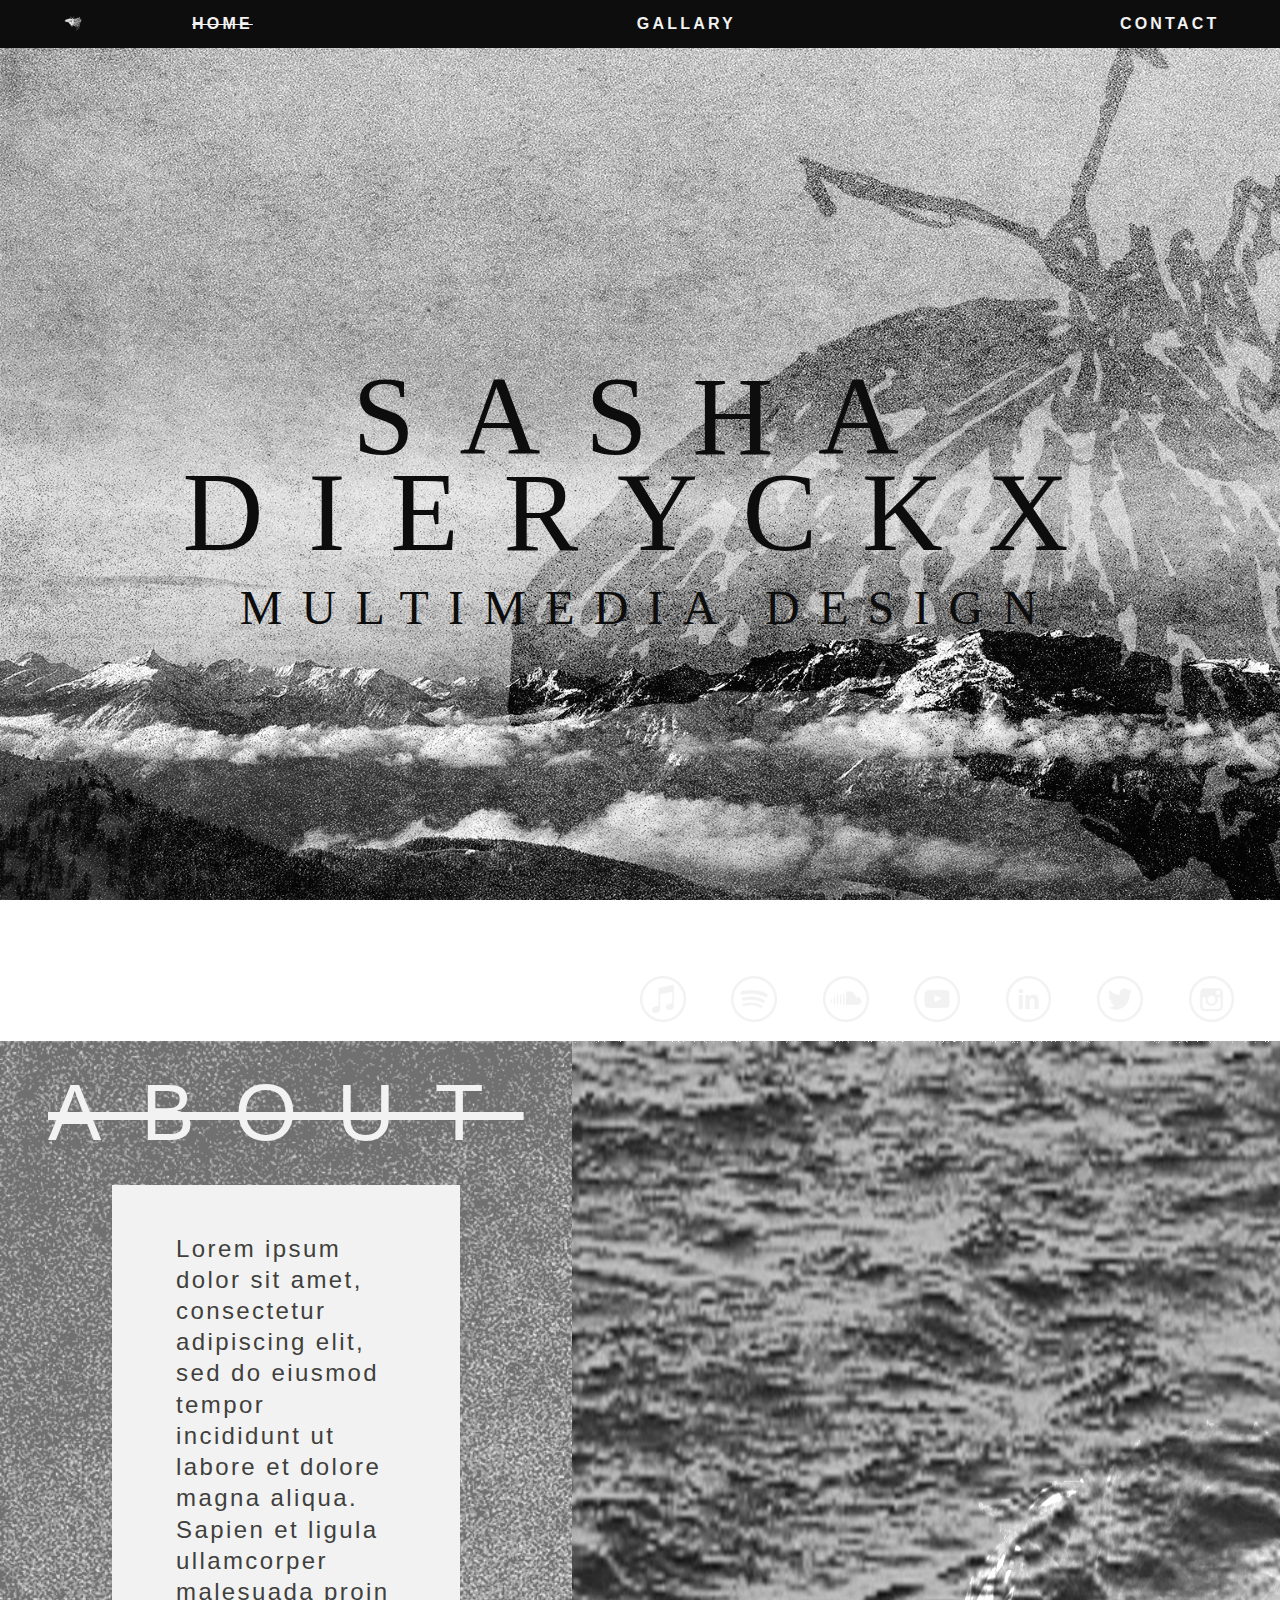
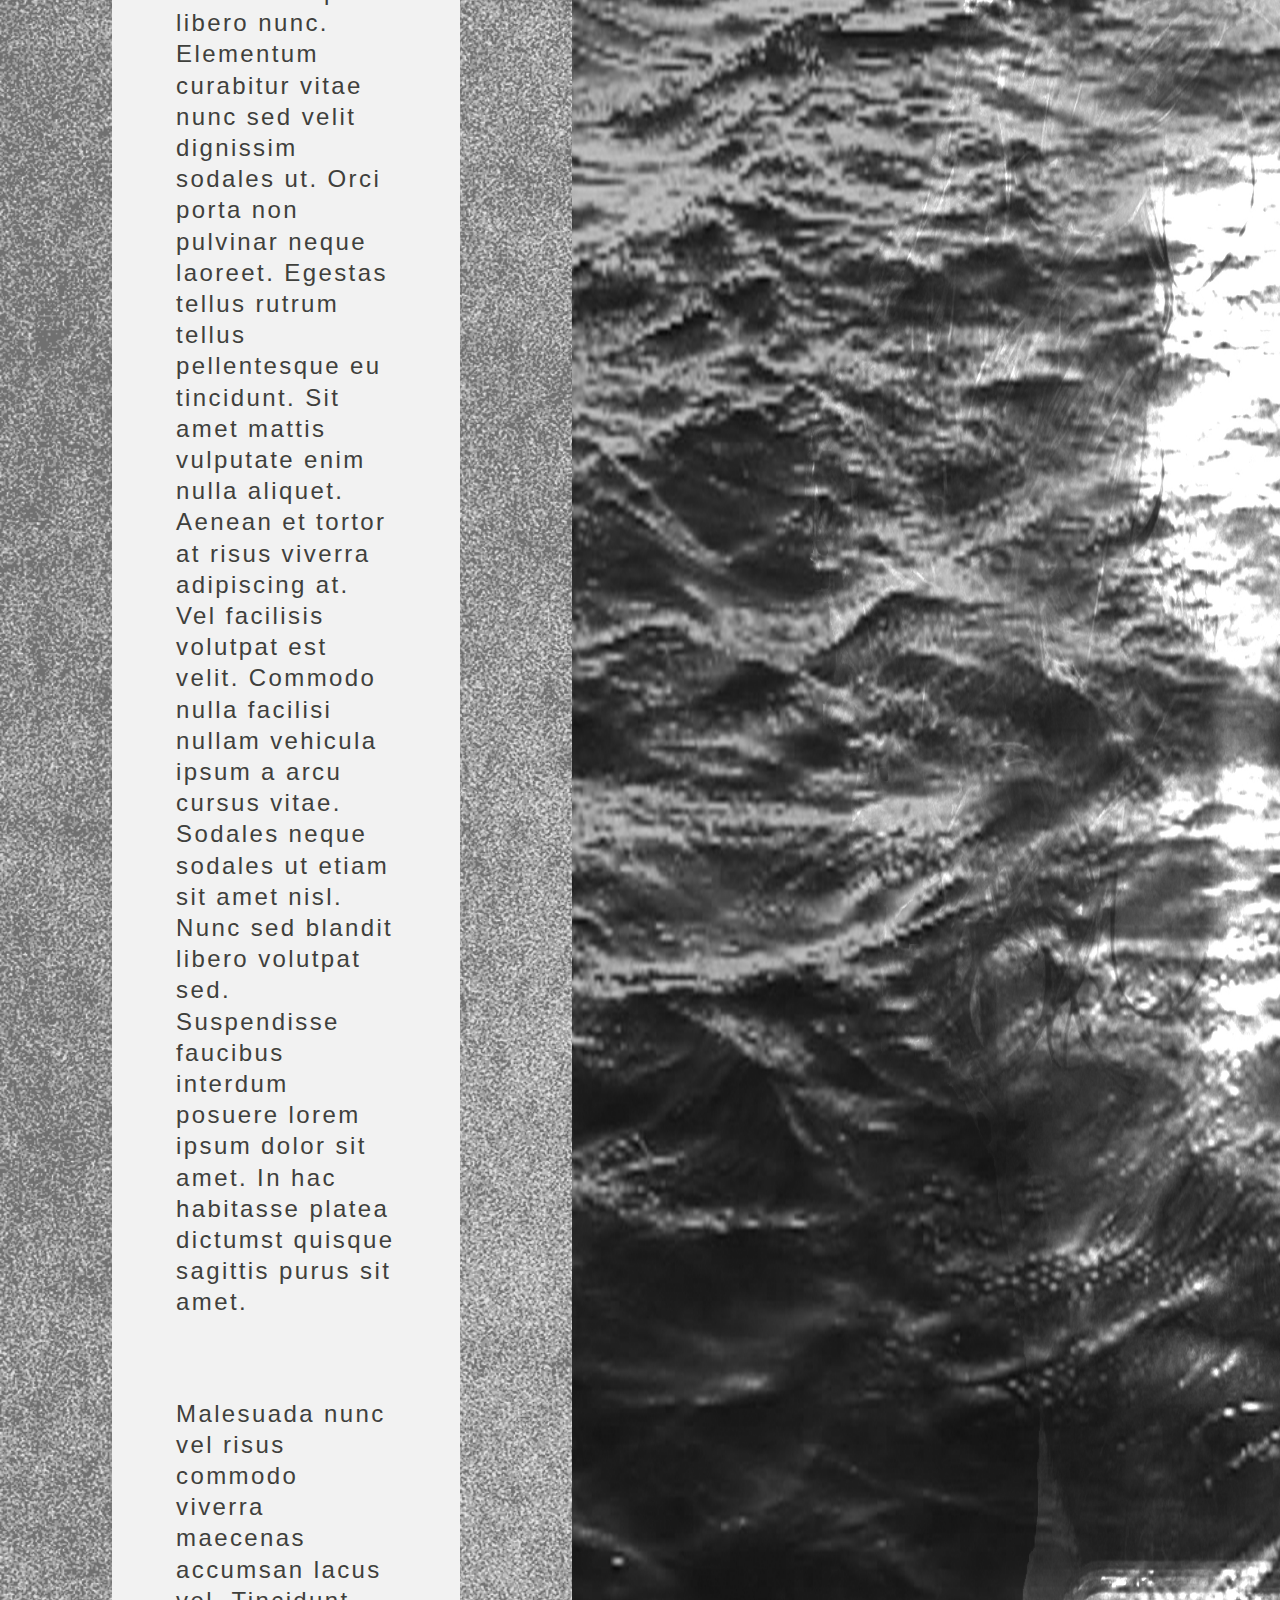
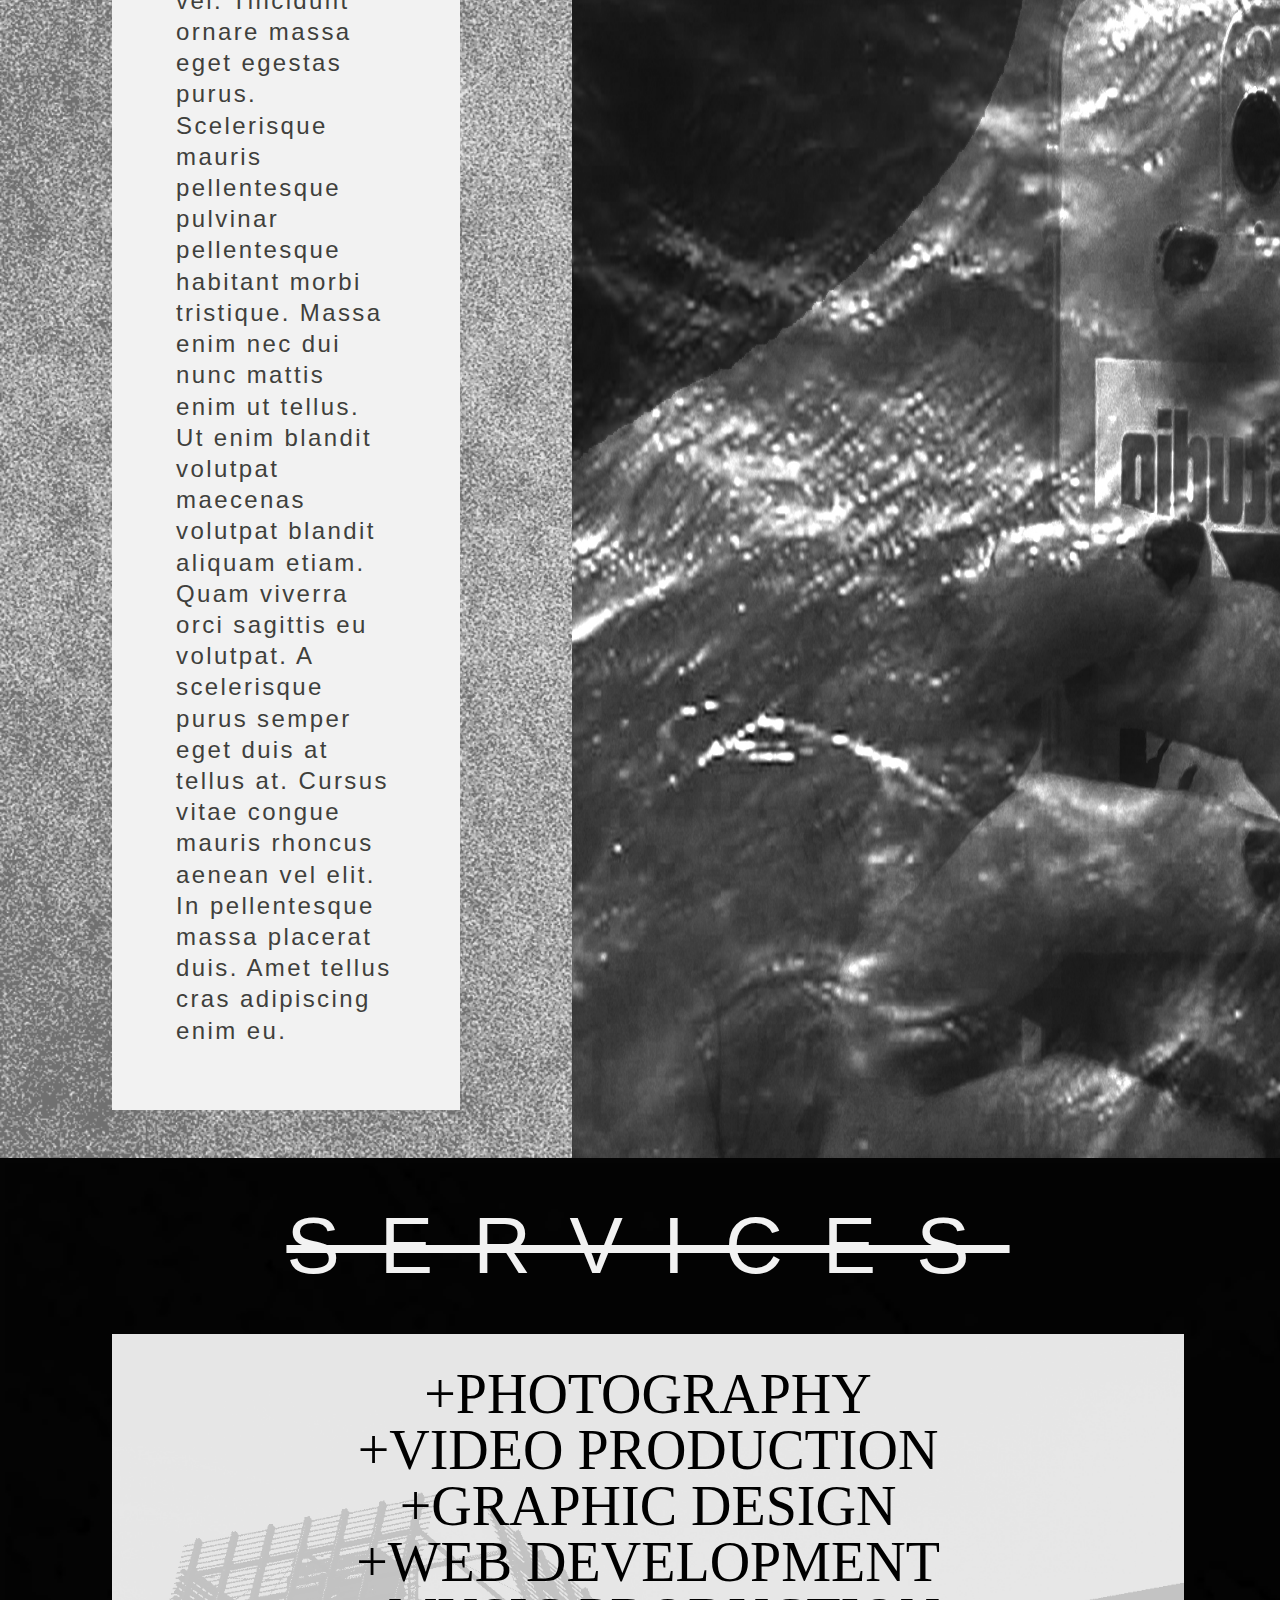
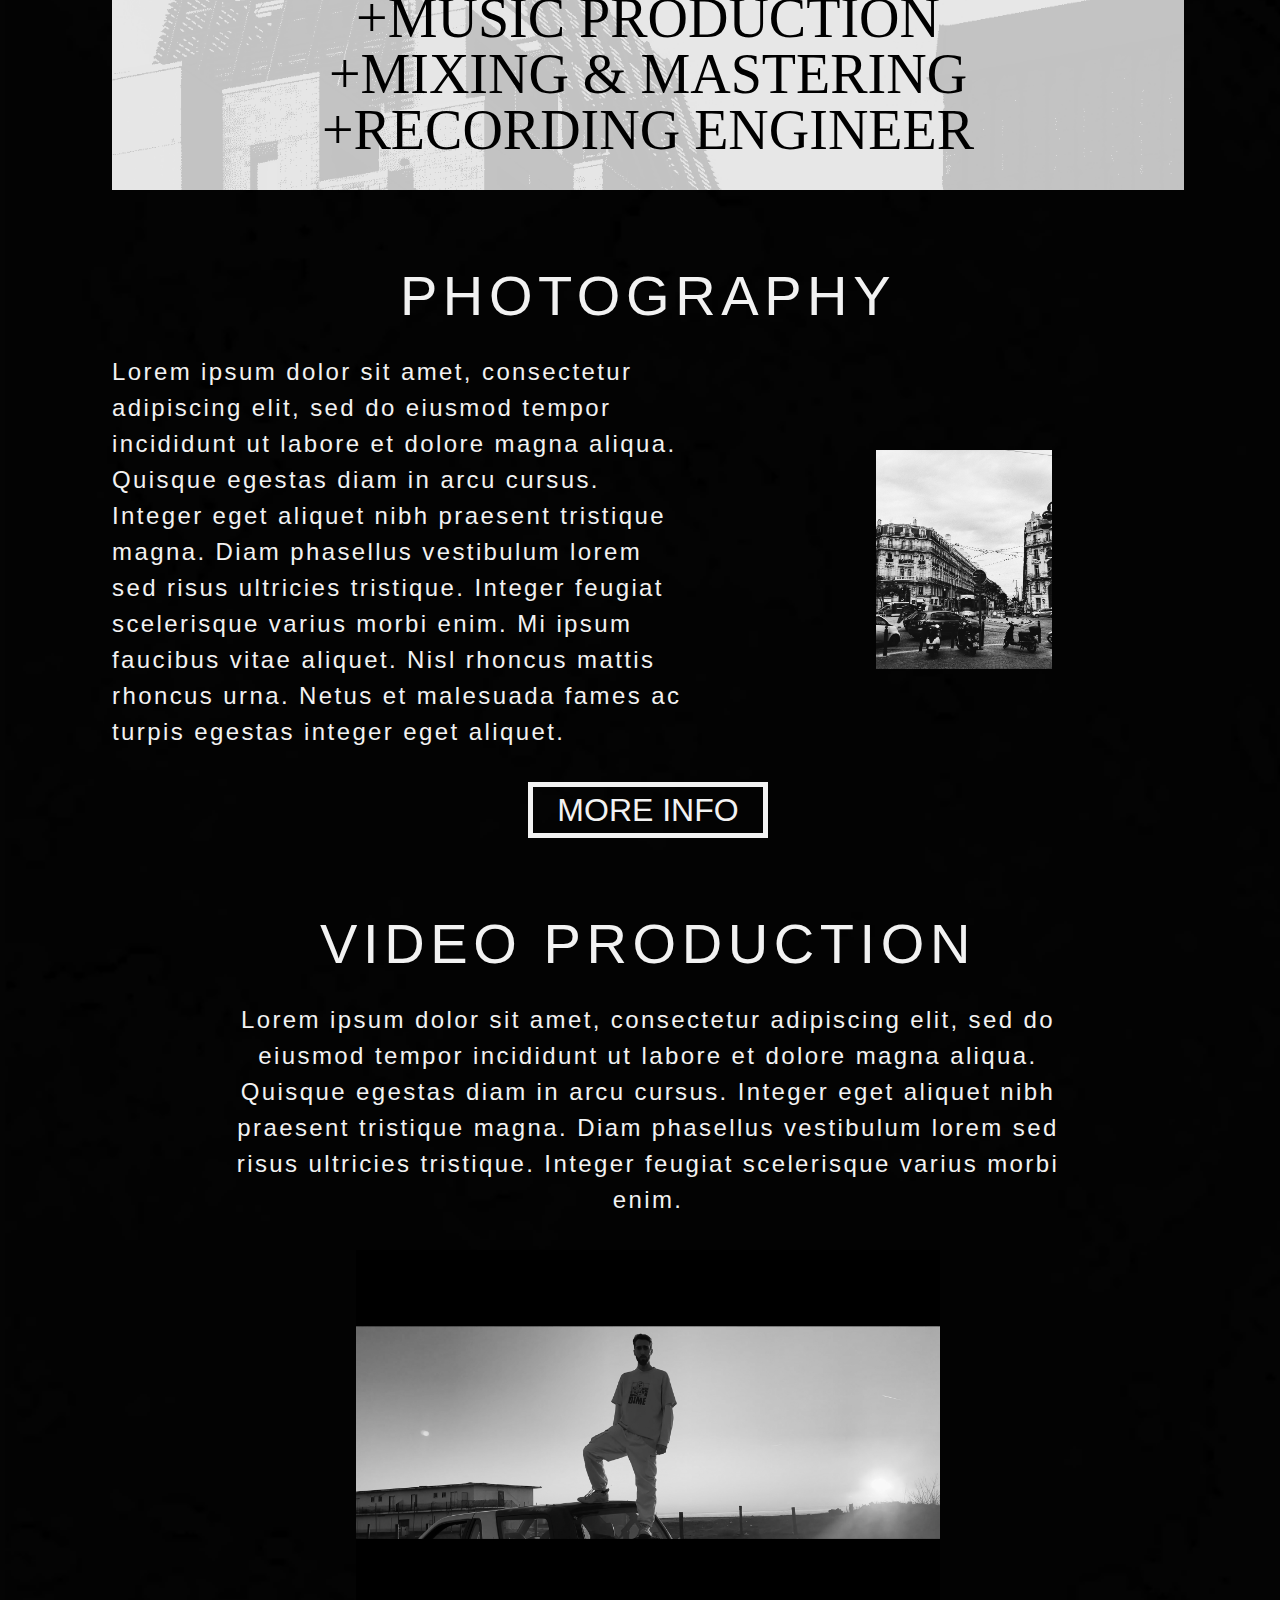
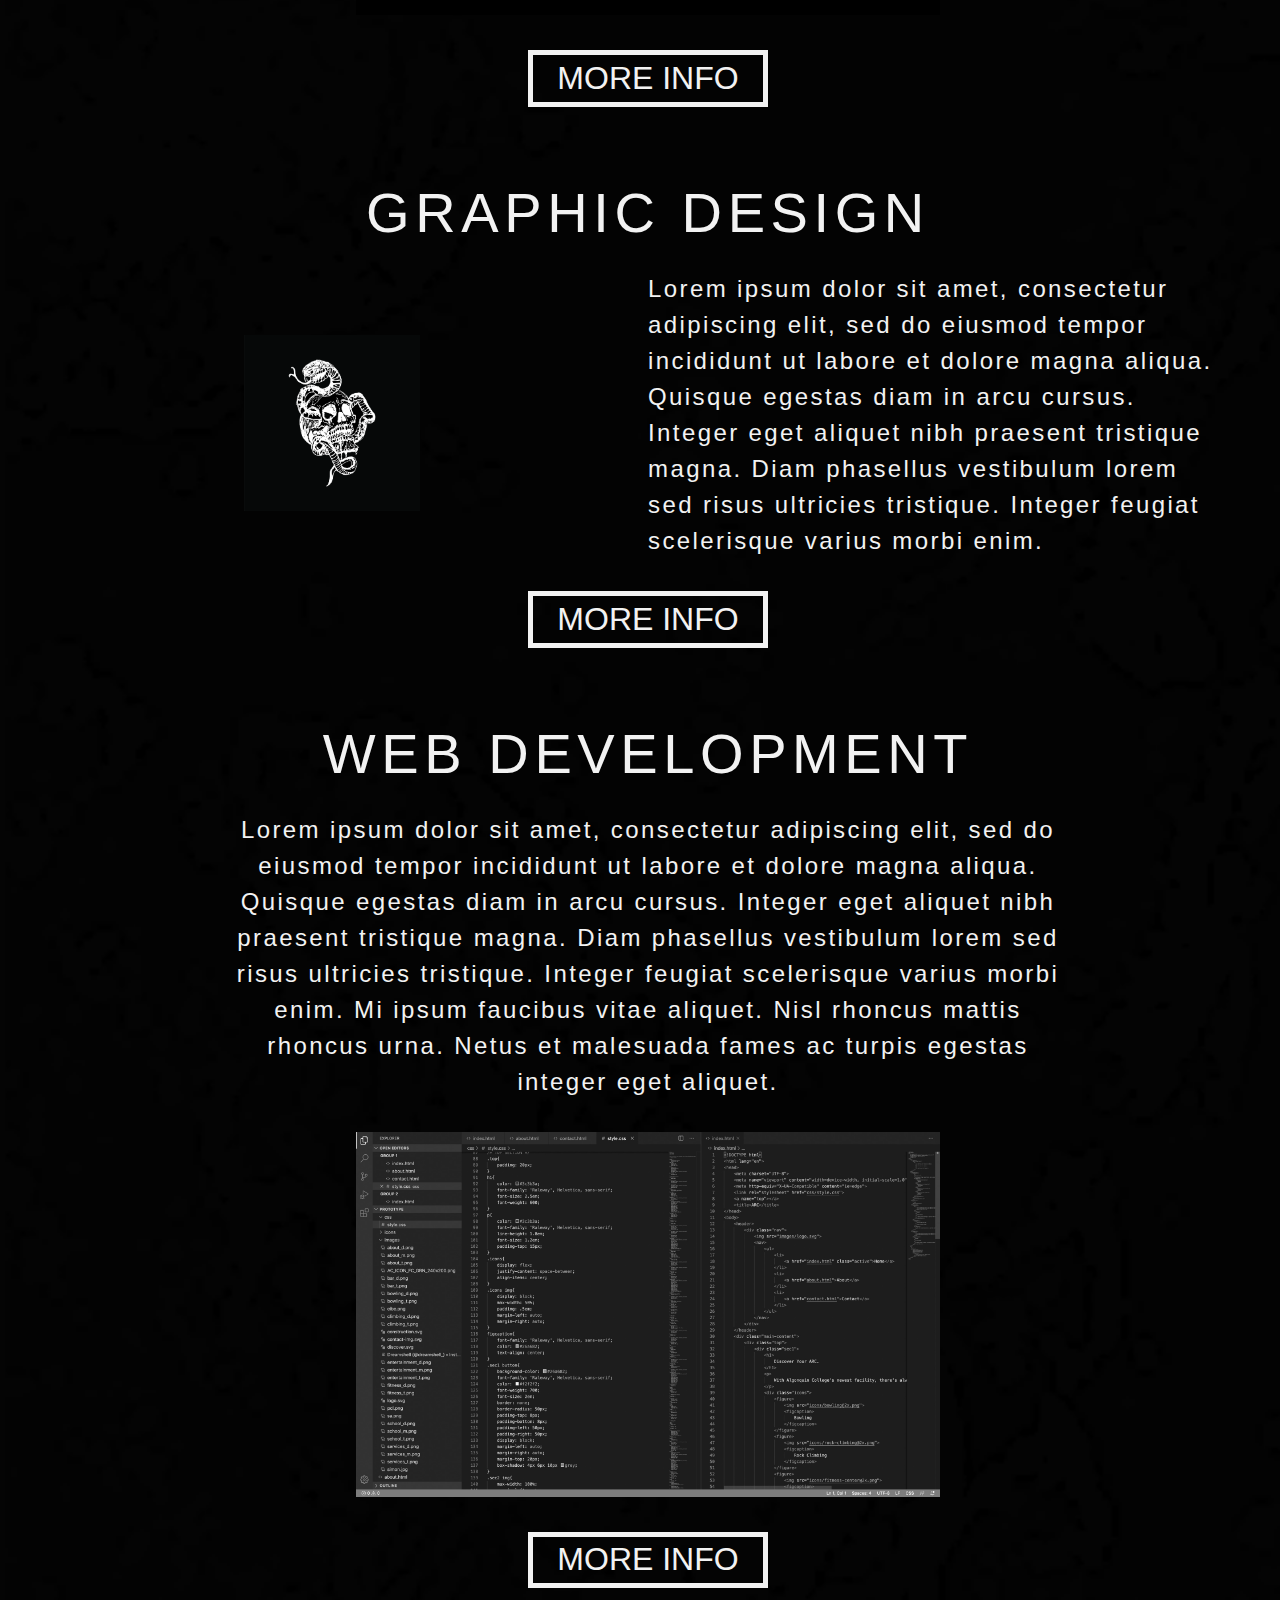
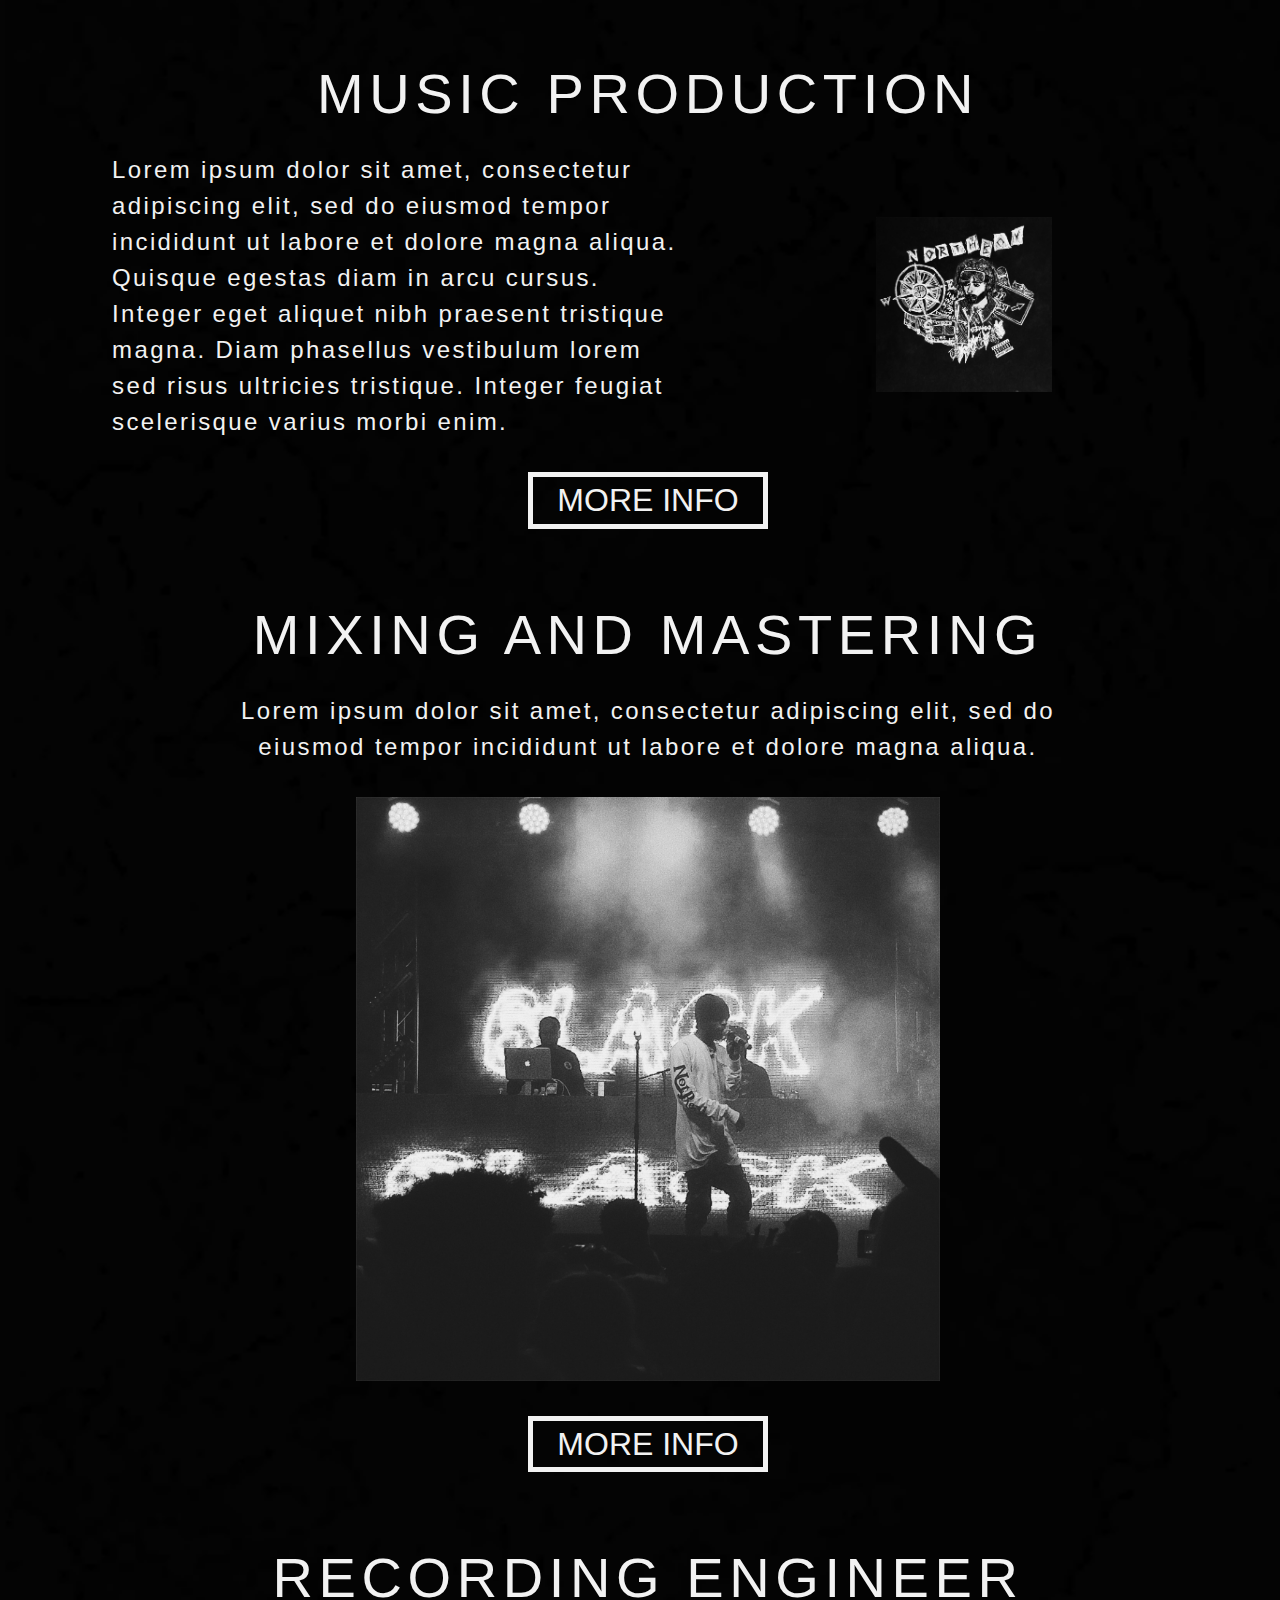
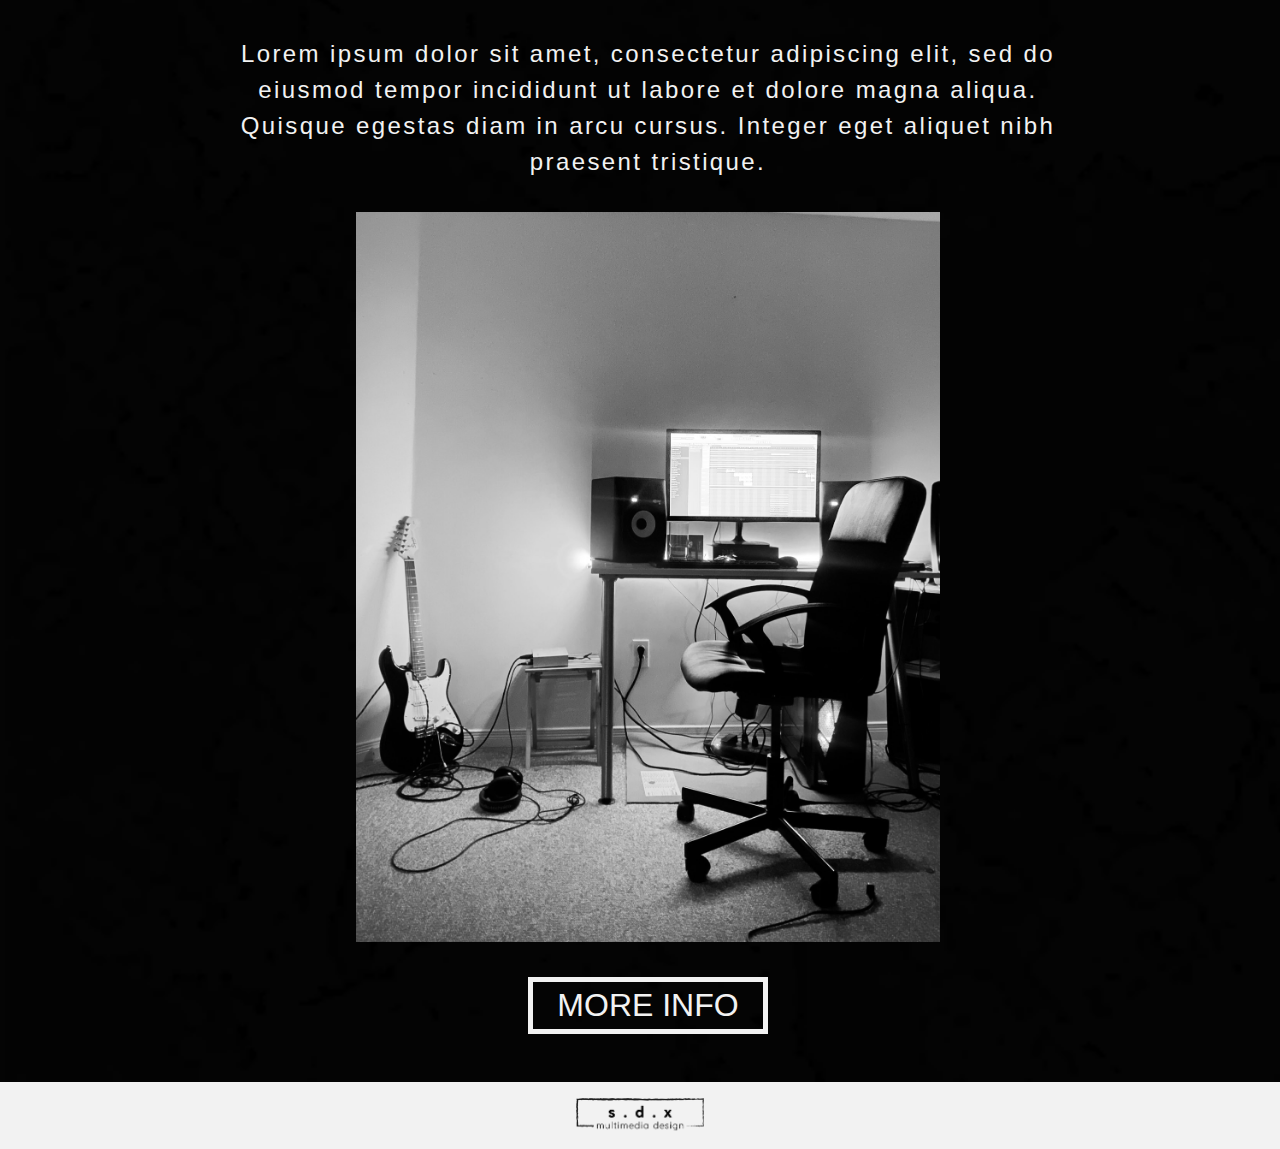
<file: index.html>
<!DOCTYPE html>
<html lang="en">
<head>
    <meta charset="UTF-8">
    <meta name="viewport" content="width=device-width, initial-scale=1.0">
    <title>Sasha Dieryckx</title>
    <link rel="stylesheet" href="css/style.css">
</head>
<body>
    <header>
        <div class="nav">
            <picture>
                <source srcset="images/logo2.png" media="(min-width: 650px)">
                <img src="images/logo.png">
            </picture>
            <nav>
                <ul>
                    <li>
                        <a href="index.html" class="active">HOME</a>
                    </li>
                    <li>
                        <a href="gallary.html">GALLARY</a>
                    </li>
                    <li>
                        <a href="contact.html">CONTACT</a>
                    </li>
                </ul>
            </nav>
        </div>
    </header>
    <div class="main-content">
        <div class="banner">
            <div class="toptxt">
                <h1>
                    SASHA DIERYCKX
                </h1>
                <h2>
                    MULTIMEDIA DESIGN
                </h2>
            </div>
            <div class="icons">
                <a href="https://music.apple.com/ca/artist/sasha-dieryckx/1418974776">
                    <img src="images/icons/applemusic.png" alt="apple music">
                </a>
                <a href="https://open.spotify.com/artist/4znwumBGgxqwTZA1JBoJfX">
                    <img src="images/icons/spotify.png" alt="spotify">
                </a>
                <a href="https://soundcloud.com/sashadieryckx">
                    <img src="images/icons/soundcloud.png" alt="soundcloud">
                </a>
                <a href="https://www.youtube.com/channel/UCRth5ZFS_xiGzpbZZokPjnQ">
                    <img src="images/icons/youtube.png" alt="youtube">
                </a>
                <a href="">
                    <img src="images/icons/linkedin.png" alt="linked in">
                </a>
                <a href="https://twitter.com/dfwpd">
                    <img src="images/icons/twitter.png" alt="twitter">
                </a>
                <a href="https://www.instagram.com/sashadieryckx">
                    <img src="images/icons/insta.png" alt="instagram">
                </a>
            </div>
        </div>
        <div class="about-cont">
            <div class="about">
                <div class="title">
                    <h3>
                        ABOUT
                    </h3>
                </div>
                <div class="abt-fix">
                    <div class="abt">
                        <div class="abt-txt">
                            <p>
                                Lorem ipsum dolor sit amet, consectetur adipiscing elit, sed do eiusmod tempor incididunt ut labore et dolore magna aliqua. Sapien et ligula ullamcorper malesuada proin libero nunc. Elementum curabitur vitae nunc sed velit dignissim sodales ut. Orci porta non pulvinar neque laoreet. Egestas tellus rutrum tellus pellentesque eu tincidunt. Sit amet mattis vulputate enim nulla aliquet. Aenean et tortor at risus viverra adipiscing at. Vel facilisis volutpat est velit. Commodo nulla facilisi nullam vehicula ipsum a arcu cursus vitae. Sodales neque sodales ut etiam sit amet nisl. Nunc sed blandit libero volutpat sed. Suspendisse faucibus interdum posuere lorem ipsum dolor sit amet. In hac habitasse platea dictumst quisque sagittis purus sit amet.
                            </p>
                        </div>
                        <div class="abt-img">
                            <img src="images/drownme.jpg" alt="img of sasha dieryckx">
                        </div>
                        <div class="abt-txt">
                            <p>
                                Malesuada nunc vel risus commodo viverra maecenas accumsan lacus vel. Tincidunt ornare massa eget egestas purus. Scelerisque mauris pellentesque pulvinar pellentesque habitant morbi tristique. Massa enim nec dui nunc mattis enim ut tellus. Ut enim blandit volutpat maecenas volutpat blandit aliquam etiam. Quam viverra orci sagittis eu volutpat. A scelerisque purus semper eget duis at tellus at. Cursus vitae congue mauris rhoncus aenean vel elit. In pellentesque massa placerat duis. Amet tellus cras adipiscing enim eu. 
                            </p>
                        </div>
                    </div>
                    <img class="abt-img2" src="images/drownme.jpg" alt="img of sasha dieryckx">
                </div>
            </div>
            <img class="abt-img3" src="images/drownme.jpg" alt="img of sasha dieryckx">
        </div>
        <div class="services">
            <div class="title">
                <h3>
                    SERVICES
                </h3>
            </div>
            <div class="skills">
                <h4>
                    +PHOTOGRAPHY
                </h4>
                <h4>
                    +VIDEO PRODUCTION
                </h4>
                <h4>
                    +GRAPHIC DESIGN
                </h4>
                <h4>
                    +WEB DEVELOPMENT
                </h4>
                <h4>
                    +MUSIC PRODUCTION
                </h4>
                <h4>
                    +MIXING & MASTERING
                </h4>
                <h4>
                    +RECORDING ENGINEER
                </h4>
            </div>
            <div class="ser-top">
                <div class="photography">
                    <h5>
                        PHOTOGRAPHY
                    </h5>
                    <div class="photo-cont">
                        <p>
                            Lorem ipsum dolor sit amet, consectetur adipiscing elit, sed do eiusmod tempor incididunt ut labore et dolore magna aliqua. Quisque egestas diam in arcu cursus. Integer eget aliquet nibh praesent tristique magna. Diam phasellus vestibulum lorem sed risus ultricies tristique. Integer feugiat scelerisque varius morbi enim. Mi ipsum faucibus vitae aliquet. Nisl rhoncus mattis rhoncus urna. Netus et malesuada fames ac turpis egestas integer eget aliquet.
                        </p>        
                        <img src="images/marseilles.png" alt="marseilles">
                    </div>
                    <button>
                        MORE INFO
                    </button>
                </div>
                <div class="video">
                    <h5>
                        VIDEO PRODUCTION
                    </h5>
                    <p>
                        Lorem ipsum dolor sit amet, consectetur adipiscing elit, sed do eiusmod tempor incididunt ut labore et dolore magna aliqua. Quisque egestas diam in arcu cursus. Integer eget aliquet nibh praesent tristique magna. Diam phasellus vestibulum lorem sed risus ultricies tristique. Integer feugiat scelerisque varius morbi enim.
                    </p>
                    <img src="images/video.png" alt="cvsper video">
                </div>
                <button>
                    MORE INFO
                </button>
            </div>
            <div class="ser-mid1">
                <div class="graphic">
                    <h5>
                        GRAPHIC DESIGN
                    </h5>
                    <div class="graph-cont">
                        <p>
                            Lorem ipsum dolor sit amet, consectetur adipiscing elit, sed do eiusmod tempor incididunt ut labore et dolore magna aliqua. Quisque egestas diam in arcu cursus. Integer eget aliquet nibh praesent tristique magna. Diam phasellus vestibulum lorem sed risus ultricies tristique. Integer feugiat scelerisque varius morbi enim. 
                        </p>
                        <img src="images/graphic.jpg">
                    </div>
                </div>
                <button>
                    MORE INFO
                </button>
            </div>
            <div class="ser-mid2">
                <div class="web">
                    <h5>
                        WEB DEVELOPMENT
                    </h5>
                    <p>
                        Lorem ipsum dolor sit amet, consectetur adipiscing elit, sed do eiusmod tempor incididunt ut labore et dolore magna aliqua. Quisque egestas diam in arcu cursus. Integer eget aliquet nibh praesent tristique magna. Diam phasellus vestibulum lorem sed risus ultricies tristique. Integer feugiat scelerisque varius morbi enim. Mi ipsum faucibus vitae aliquet. Nisl rhoncus mattis rhoncus urna. Netus et malesuada fames ac turpis egestas integer eget aliquet.
                    </p>
                    <img src="images/vscode.jpg">
                </div>
                <button>
                    MORE INFO
                </button>
            </div>
            <div class="ser-bottom">
                <div class="music">
                    <h5>
                        MUSIC PRODUCTION
                    </h5>
                    <div class="music-cont">
                        <p>
                            Lorem ipsum dolor sit amet, consectetur adipiscing elit, sed do eiusmod tempor incididunt ut labore et dolore magna aliqua. Quisque egestas diam in arcu cursus. Integer eget aliquet nibh praesent tristique magna. Diam phasellus vestibulum lorem sed risus ultricies tristique. Integer feugiat scelerisque varius morbi enim. 
                        </p>
                        <img src="images/NORTHBOYCOVER.jpg">
                    </div>
                </div>
                <button>
                    MORE INFO
                </button>
                <div class="mixing">
                    <h5>
                        MIXING AND MASTERING
                    </h5>
                    <div class="mix-cont">
                        <p>
                            Lorem ipsum dolor sit amet, consectetur adipiscing elit, sed do eiusmod tempor incididunt ut labore et dolore magna aliqua. 
                        </p>
                        <img src="images/6lack.jpg">
                    </div>
                    <button>
                        MORE INFO
                    </button>
                </div>
                <div class="recording">
                    <h5>
                        RECORDING ENGINEER
                    </h5>
                    <p>
                        Lorem ipsum dolor sit amet, consectetur adipiscing elit, sed do eiusmod tempor incididunt ut labore et dolore magna aliqua. Quisque egestas diam in arcu cursus. Integer eget aliquet nibh praesent tristique.
                    </p>
                    <img src="images/studio.png">
                </div>
                <button>
                    MORE INFO
                </button>
            </div>
        </div>
    </div>
    <footer>
        <img src="images/Box logo.png">
    </footer>
</body>
</html>
</file>
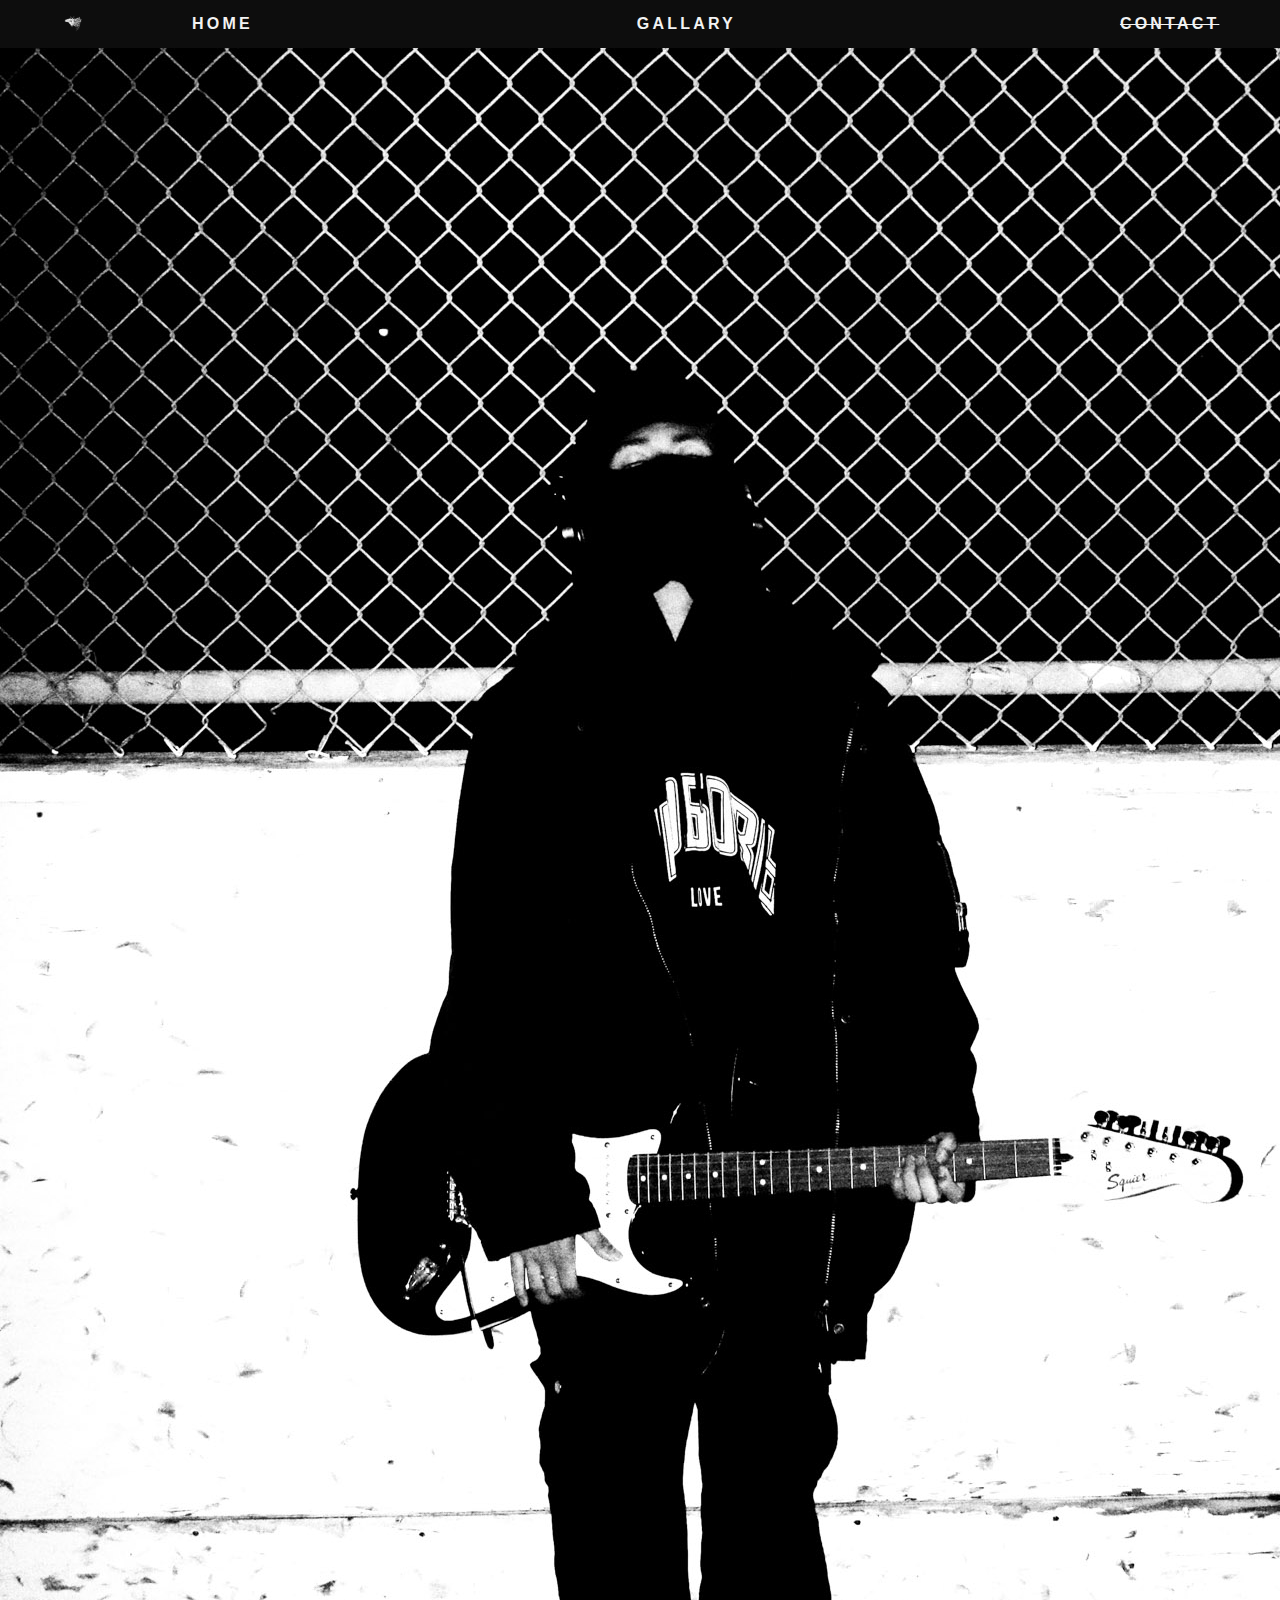
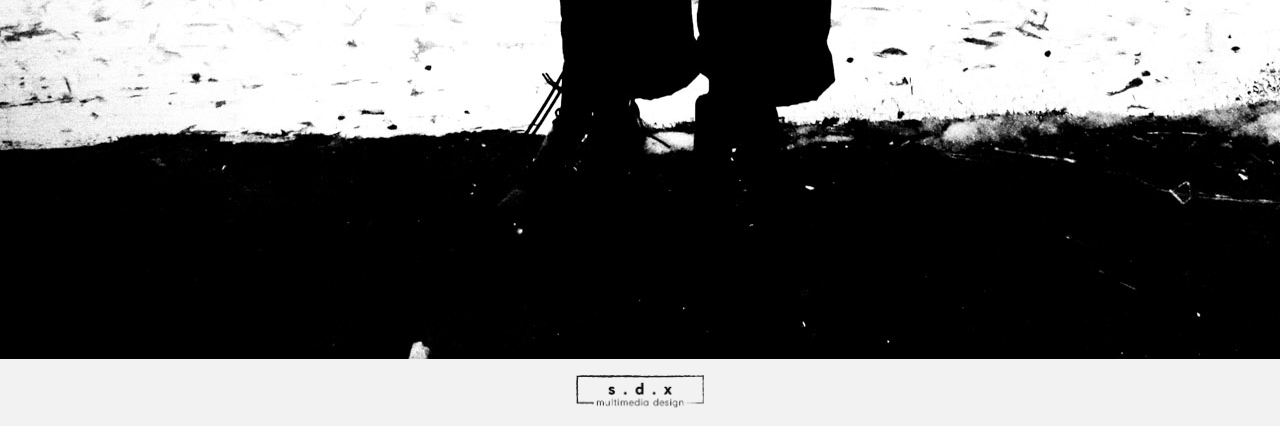
<file: contact.html>
<!DOCTYPE html>
<html lang="en">
<head>
    <meta charset="UTF-8">
    <meta name="viewport" content="width=device-width, initial-scale=1.0">
    <title>Sasha Dieryckx</title>
    <link rel="stylesheet" href="css/style.css">
</head>
<body>
    <header>
        <div class="nav">
            <picture>
                <source srcset="images/logo2.png" media="(min-width: 650px)">
                <img src="images/logo.png">
            </picture>
            <nav>
                <ul>
                    <li>
                        <a href="index.html">HOME</a>
                    </li>
                    <li>
                        <a href="gallary.html">GALLARY</a>
                    </li>
                    <li>
                        <a href="contact.html" class="active">CONTACT</a>
                    </li>
                </ul>
            </nav>
        </div>
    </header>
    <div class="contact-dfix">
        <img class="contact-img" src="images/HEADSPACE.png">
        <div class="contact-container">
            <h3>
                CONTACT
            </h3>
            <div class="form">
                <form>
                    <fieldset>
                        <label for="Full-Name">Full Name</label>
                        <input type="text" name="Full Name" placeholder="Full Name">
                    </fieldset>
                    <fieldset>
                        <label for="Subject">Subject</label>
                        <input type="text" name="Subject" placeholder="Subject">
                    </fieldset>
                    <fieldset>
                        <label for="Email">Email</label>
                        <input type="text" name="Email" placeholder="Email">
                    </fieldset>
                    <fieldset>
                        <label for="Message">Message</label>
                        <textarea type="Message" name="Email" placeholder="Message"></textarea>
                    </fieldset>
                    <button>Submit</button>
                </form>
            </div>
        </div>
    </div>
    <footer>
        <img src="images/Box logo.png">
    </footer>
</body>
</file>
<file: css/style.css>
/* CSS RESET START */
/* http://meyerweb.com/eric/tools/css/reset/ 
v2.0 | 20110126
License: none (public domain)*/
html, body, div, span, applet, object, iframe,
h1, h2, h3, h4, h5, h6, p, blockquote, pre,
a, abbr, acronym, address, big, cite, code,
del, dfn, em, img, ins, kbd, q, s, samp,
small, strike, strong, sub, sup, tt, var,
b, u, i, center,
dl, dt, dd, ol, ul, li,
fieldset, form, label, legend,
table, caption, tbody, tfoot, thead, tr, th, td,
article, aside, canvas, details, embed, 
figure, figcaption, footer, header, hgroup, 
menu, nav, output, ruby, section, summary,
time, mark, audio, video {
    margin: 0;
    padding: 0;
    border: 0;
    font-size: 100%;
    font: inherit;
    vertical-align: baseline;
}
/* HTML5 display-role reset for older browsers */
article, aside, details, figcaption, figure, 
footer, header, hgroup, menu, nav, section {
    display: block;
}
body {
    line-height: 1;
}
ol, ul {
    list-style: none;
}
blockquote, q {
    quotes: none;
}
blockquote:before, blockquote:after,
q:before, q:after {
    content: '';
    content: none;
}
table {
    border-collapse: collapse;
    border-spacing: 0;
}
/* CSS RESET END */

/* IMPORTED FONTS */
@import url('https://fonts.googleapis.com/css2?family=Oswald:wght@300;500;700&display=swap');
@import url('https://fonts.googleapis.com/css2?family=Bebas+Neue&display=swap');

/* 
***COLOR PALETTE***
White       #F2F2F2
Light Grey  #A6A6A6
Grey        #737373
Dark Grey   #3F403C
Black       #0D0D0D
*/

/* DEFAULT STYLING */
p{
    font-family: 'Oswald', sans-serif;
    font-size: 1em;
    line-height: 1.5em;
    letter-spacing: .1em;
}

/* HEADER */
header{
    background-color: #f2f2f2;
}
nav{
    padding-top: 1em;
    padding-bottom: 1em;
}
.nav img{
    max-width: 40%;
    display: block;
    margin-left: auto;
    margin-right: auto;
}
.nav ul{
    display: flex;
    align-items: center;
    justify-content: space-evenly;
}
nav a{
    font-size: .8em;
    font-family: 'Oswald', sans-serif;
    font-weight: bold;
    color: #0D0D0D;
    text-decoration: none;
    letter-spacing: .2em;
}
nav a.active{
    text-decoration: line-through;
}

/* 
HOME PAGE ------------------------------------------------------------
*/

/* BANNER */
.banner{
    background-image: url(../images/banner_m.png);
    background-size: cover;
    background-attachment: fixed;
    background-repeat: no-repeat;
}
.banner .toptxt{
    padding-top: 12rem;
    padding-bottom: 18rem;
    margin-left: 1rem;
    text-align: center;
    line-height: 2.5em;
}
.icons{
    display: flex;
    margin-left: 1.5rem;
    justify-content: space-evenly;
    padding-bottom: 1rem;
}
.icons img{
    max-width: 60%;
}

/* HEADINGS */
h1{
    font-family: 'Bebas Neue', cursive;
    font-size: 2.5em;
    color: #f2f2f2;
    letter-spacing: .4em;
}
h2{
    font-family: 'Bebas Neue', cursive;
    font-size: 1.5em;
    color: #f2f2f2;
    letter-spacing: .4em;
}
h3{
    font-family: 'Oswald', sans-serif;
    font-size: 3.5em;
    font-weight: 500;
    letter-spacing: .5em;
    text-decoration: line-through;
    color: #f2f2f2;
}
h4{
    font-family: 'Bebas Neue', cursive;
    font-size: 2em;
}
h5{
    font-family: 'Oswald', sans-serif;
    font-size: 2.5em;
    font-weight: 500;
    color: #f2f2f2;
    letter-spacing: .1em;
    line-height: 1.5em;
}

/* ABOUT+SERVICES */ 
.about, 
.services{
    padding-left: 3rem;
    padding-right: 3rem;
    text-align: center;
}

/* ABOUT */
.about{
    background-image: url(../images/bg/bg1_m.png);
    background-size: cover;
    background-repeat: no-repeat;
    padding-bottom: 3rem;
}
.title{
    text-align: center;
    padding-top: 2rem;
}
.abt{
    background-color: #f2f2f2;
    padding-top: 2rem;
    padding-bottom: 2rem;
    padding-left: 1rem;
    padding-right: 1rem;
}
.abt img{
    max-width: 50%;
    padding-top: 1rem;
    padding-bottom: 1rem;
}
.abt-img2{
    display: none;
}
.abt-img3{
    display: none;
}
.abt-txt p{
    color: #3F403C;
}

/* SERVICES */
.services{
    background-image: url(../images/bg/bg2_m.png);
    background-size: cover;
    background-repeat: repeat;
    padding-bottom: 3rem;
}
.skills{
    background-image: url(../images/SKYHIGH.png);
    background-size: cover;
    margin-top: 2rem;
    padding-top: 2rem;
    padding-bottom: 2rem;
}
.photography,
.video,
.graphic,
.web,
.music,
.mixing,
.recording{
    margin-top: 4rem;
}
.photography p,
.video p,
.graphic p,
.web p,
.music p,
.mixing p,
.recording p{
    padding-top: 1rem;
    color: #f2f2f2;
}
button{
    margin-top: 2rem;
    padding-top: .3rem;
    padding-bottom: .3rem;
    padding-left: 1.5rem;
    padding-right: 1.5rem;
    background: transparent;
    border: 5px solid #f2f2f2;
    font-family: 'Oswald', sans-serif;
    color: #f2f2f2;
    font-size: 1.2em;
}
.photography img,
.recording img{
    padding-top: 2rem;
    max-width: 100%;
}
.video img,
.graphic img,
.web img,
.music img,
.mixing img{
    padding-top: 2rem;
    max-width: 100%;
}
.services h3{
    font-size: 3em;
}
/* FOOTER */
footer{
    background-color: #f2f2f2;
}
footer img{
    padding-top: 1rem;
    max-width: 25%;
    display: block;
    margin-left: auto;
    margin-right: auto;
}

/* 
GALLARY PAGE ------------------------------------------------------------
*/
.gallary-container{
    background-color: #f2f2f2;
}
.r{
    display: flex;
    flex-wrap: wrap;
}
.c{
    max-width: 50%;
    flex: 50%;
}
.c img{
    max-width: 100%;
}

/* 
CONTACT PAGE ------------------------------------------------------------
*/
.contact-container{
    padding-left: 2rem;
    padding-right: 2rem;
    padding-bottom: 2rem;
    background-image: url(../images/bg/bg3_m.png);
    background-size: cover;
}
.contact-img{
    display: none;
}
.form{
    margin-top: 2rem;
    background-color: #3F403C;
    padding-top: 20px;
    padding-left: 15px;
    padding-right: 15px;
    padding-bottom: 20px;
}
fieldset{
    display: grid;
    line-height: 1.5em;
    padding-left: 1rem;
    padding-right: 1rem;
}
label{
    font-family: 'Oswald', sans-serif;
    color: #f2f2f2;
    padding-top: 1rem;
    font-size: 1.2em;
    letter-spacing: .1em;

}
input{
    background-color: #f2f2f2;
    border: none;
    padding: .5rem;
    font-family: 'Oswald', sans-serif;
    letter-spacing: .1em;
    color: #3c3b3a;
    font-size: 1em;
}
textarea{
    background-color: #f2f2f2;
    border: none;
    font-family: 'Oswald', sans-serif;
    color: #3c3b3a;
    font-size: 1em;
    letter-spacing: .1em;
    padding-bottom: 4em;
    padding-left: 10px;
    padding-top: 10px;
}
.form button{
    display: block;
    margin-right: auto;
    margin-left: auto;
}
.contact-container h3{
    color: #3F403C;
    padding-top: 2rem;
}

/* 
SCREEN SIZE ADJUSTMENTS --------------------------------------------------
*/

/* TABLET */
@media screen and (min-width: 650px){
    /* HEADER */
    header{
        background-color: #0D0D0D;
    }
    .nav{
        display: flex;
        align-items: center;
    }
    .nav img{
        display: unset;
        max-width: 100%;
        margin-right: auto;
        margin-left: 4rem;
    }
    nav ul{
        margin-left: auto;
        margin-right: 4rem;
    }
    nav a{
        color: #f2f2f2;
        padding-left: 8rem;
        font-size: 1em;
    }
    button{
        font-size: 2em;
    }
    /* 
    HOME PAGE-----------------------------------------
    */

    .banner{
        background-image: url(../images/banner_t.png);
    }
    .banner .toptxt{
        line-height: 3.5rem;
        padding-top: 16rem;
        padding-bottom: 22rem;
    }

    /* ABOUT */
    .abt-fix{
        display: flex;
        flex-direction: row;
    }
    .abt{
        max-width: 43%;
        padding-top: 0rem;
        padding-left: 2rem;
        padding-right: 2rem;
        text-align: left;
    }
    .icons{
        margin-left: 3rem;
    }
    .icons img{
        max-width: 50%;
    }
    .abt-img{
        display: none;
    }
    .abt-img2{
        display: unset;
        max-width: 100%;
    }
    .abt-txt p{
        padding-top: 2rem;
    }
    .about .title{
        padding-bottom: 2rem;
    }

    /* SERVICES */
    .services{
        padding-left: 4rem;
    }
    .services h3{
        font-size: 4em;
        padding-top: 1rem;
        padding-bottom: 1rem;
    }
    .services p{
        font-size: 1.5em;
    }
    .services img{
        max-width: 75%;
    }
    /* HEADINGS */
    h1{
        font-size: 3.5em;
    }
    h2{
        font-size: 2em;
    }
    h3{
        font-size: 4em;
    }
    h4{
        font-size: 3.5em;
    }
    h5{
        font-size: 3.5em;
    }

    /* 
    CONTACT PAGE-----------------------------------------
    */
    .contact-container{
        background-image: url(../images/bg/bg3_t.png);
    }
    .contact-container h3{
        text-align: center;
    }
    fieldset{
        font-size: 1.5em;
        margin-bottom: .5rem;
    }
    input{
        font-size: 1.2em;
    }
    textarea{
        font-size: 1.2em;
    }
}

/* TABLET 2 */
@media screen and (min-width: 750px){
    .nav img{
        max-width: 50%;
    }
}

/* TABLET 3 */
@media screen and (min-width: 850px){
    .nav img{
        max-width: 35%;
    }
}

/* DESKTOP */
@media screen and (min-width: 960px){
    .nav img{
        max-width: 30%;
    }
    nav a{
        font-size: 1em;
        margin-right: 16rem;
    }

    /* 
    HOME PAGE-----------------------------------------
    */

    .banner{
        background-image: url(../images/banner_d.png);
    }
    .banner .toptxt{
        padding-top: 20rem;
        padding-bottom: 20rem;
        line-height: 6rem;
    }
    .icons{
        margin-left: 50%;
    }
    .icons img{
        max-width: 50%;
    }
    .about{
        max-width: 45%;
    }
    .about-cont{
        display: flex;
    }
    .abt{
        max-width: 100%;
        margin-right: 4rem;
        margin-left: 4rem;
    }
    .abt p{
        padding-top: 3rem;
        padding-right: 2rem;
        padding-left: 2rem;
        padding-bottom: 2rem;
        font-size: 1.5em;
        line-height: 1.3em;
    }
    .abt-fix{
        display: unset;
    }
    .abt-img2{
        display: none;
    }
    .abt-img3{
        display: unset;
        max-width: 100%;
    }

    /* HEADINGS */
    h1{
        font-size: 7em;
        color: #0D0D0D;
    }
    h2{
        font-size: 3em;
        color: #0D0D0D;
    }
    h3{
        font-size: 5em;
    }

    /* SERVICES */
    .skills{
        margin-left: 3rem;
        margin-right: 3rem;
    }
    .services{
        background-image: url(../images/bg/bg2_t.png);
    }
    .services p{
        padding-left: 3rem;
    }
    .services h3{
        font-size: 5em;
    }
    .photo-cont,
    .graph-cont,
    .music-cont{
        display: flex;
    }
    .photo-cont p,
    .graph-cont p,
    .music-cont p{
        max-width: 50%;
        text-align: left;
    }
    .photo-cont img,
    .graph-cont img,
    .music-cont img{
        max-width: 15%;
        display: block;
        margin-left: auto;
        margin-right: auto;
        align-self: center;
    }
    .video p,
    .web p,
    .mixing p,
    .recording p{
        padding-left: 10rem;
        padding-right: 10rem;
    }
    .video img,
    .web img,
    .mixing img,
    .recording img{
        max-width: 50%;
    }
    .graph-cont{
        flex-direction: row-reverse;
    }
    footer img{
        max-width: 10%;
    }

    /* 
    CONTACT PAGE-----------------------------------------
    */
    .contact-img{
        display: unset;
    }
    .contact-dfix{
        display: flex;
    }
    .contact-container{
        max-width: 100%;
        background-image: url(../images/bg/bg3_d.png);
    }
}
</file>
